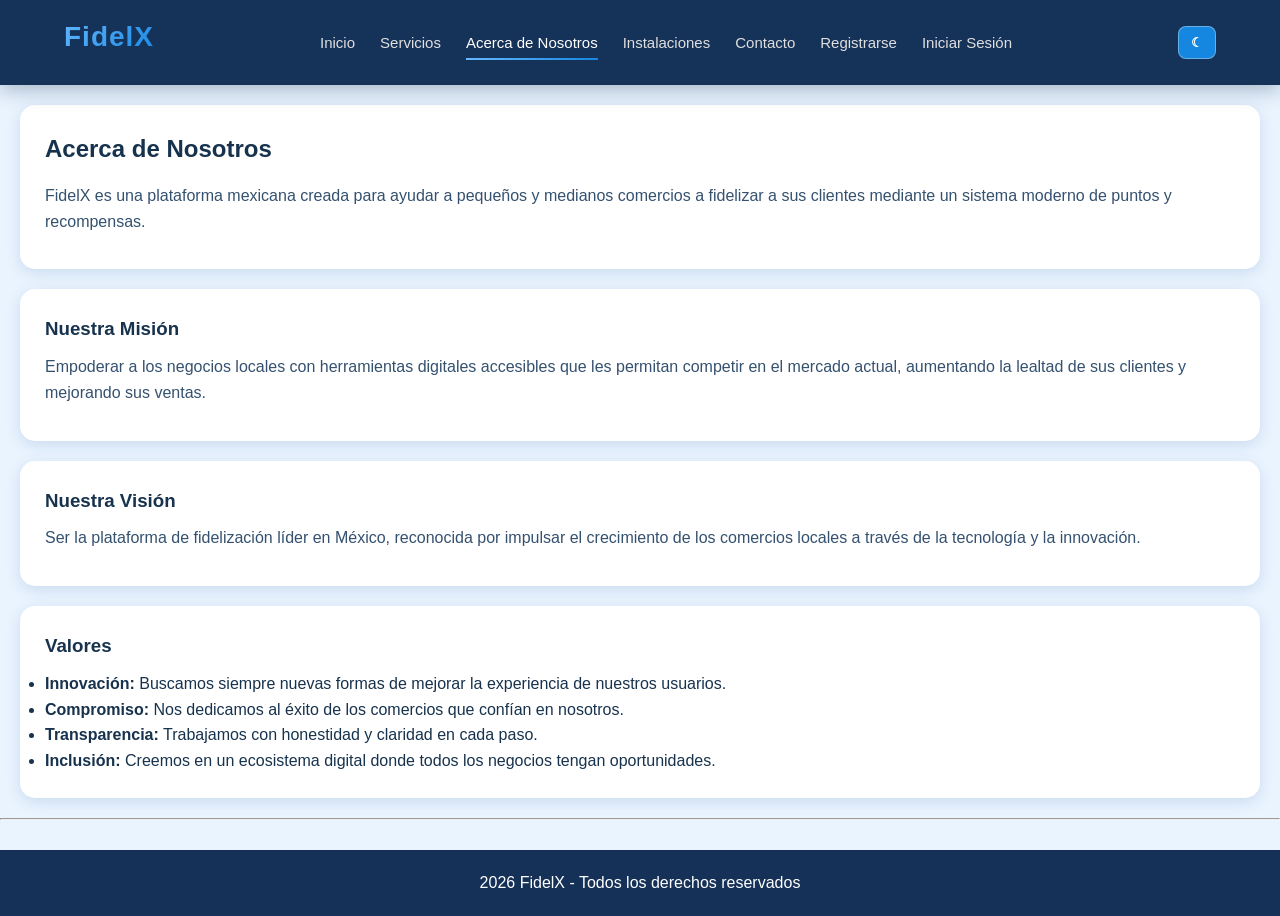
<file: html/acercanosotros.html>
<!DOCTYPE html>
<html lang="es">
<head>
    <meta charset="UTF-8">
    <meta name="viewport" content="width=device-width, initial-scale=1.0">
    <title>Acerca de Nosotros - FidelX</title>
    <link rel="stylesheet" href="../css/styles.css">
</head>
<body>
    <header>
        <h1>FidelX</h1>
        <nav>
            <ul>
                <li><a href="../html/index.html">Inicio</a></li>
                <li><a href="../html/servicios.html">Servicios</a></li>
                <li><a href="../html/acercanosotros.html" class="active">Acerca de Nosotros</a></li>
                <li><a href="../html/instalaciones.html">Instalaciones</a></li>
                <li><a href="../html/contacto.html">Contacto</a></li>
                <li><a href="../registro.php">Registrarse</a></li>
                <li><a href="../login.php">Iniciar Sesión</a></li>
            </ul>
        </nav>
        <button id="modo-oscuro" class="modo-btn" type="button">☾</button>
    </header>

    <main>
        <section>
            <h2>Acerca de Nosotros</h2>
            <p>FidelX es una plataforma mexicana creada para ayudar a pequeños y medianos comercios a fidelizar a sus clientes mediante un sistema moderno de puntos y recompensas.</p>
        </section>

        <section>
            <h3>Nuestra Misión</h3>
            <p>Empoderar a los negocios locales con herramientas digitales accesibles que les permitan competir en el mercado actual, aumentando la lealtad de sus clientes y mejorando sus ventas.</p>
        </section>

        <section>
            <h3>Nuestra Visión</h3>
            <p>Ser la plataforma de fidelización líder en México, reconocida por impulsar el crecimiento de los comercios locales a través de la tecnología y la innovación.</p>
        </section>

        <section>
            <h3>Valores</h3>
            <ul>
                <li><strong>Innovación:</strong> Buscamos siempre nuevas formas de mejorar la experiencia de nuestros usuarios.</li>
                <li><strong>Compromiso:</strong> Nos dedicamos al éxito de los comercios que confían en nosotros.</li>
                <li><strong>Transparencia:</strong> Trabajamos con honestidad y claridad en cada paso.</li>
                <li><strong>Inclusión:</strong> Creemos en un ecosistema digital donde todos los negocios tengan oportunidades.</li>
            </ul>
        </section>
    </main>

    <hr>
    <footer>2026 FidelX - Todos los derechos reservados</footer>
    <script src="../js/tema.js"></script>
</body>
</html>
</file>
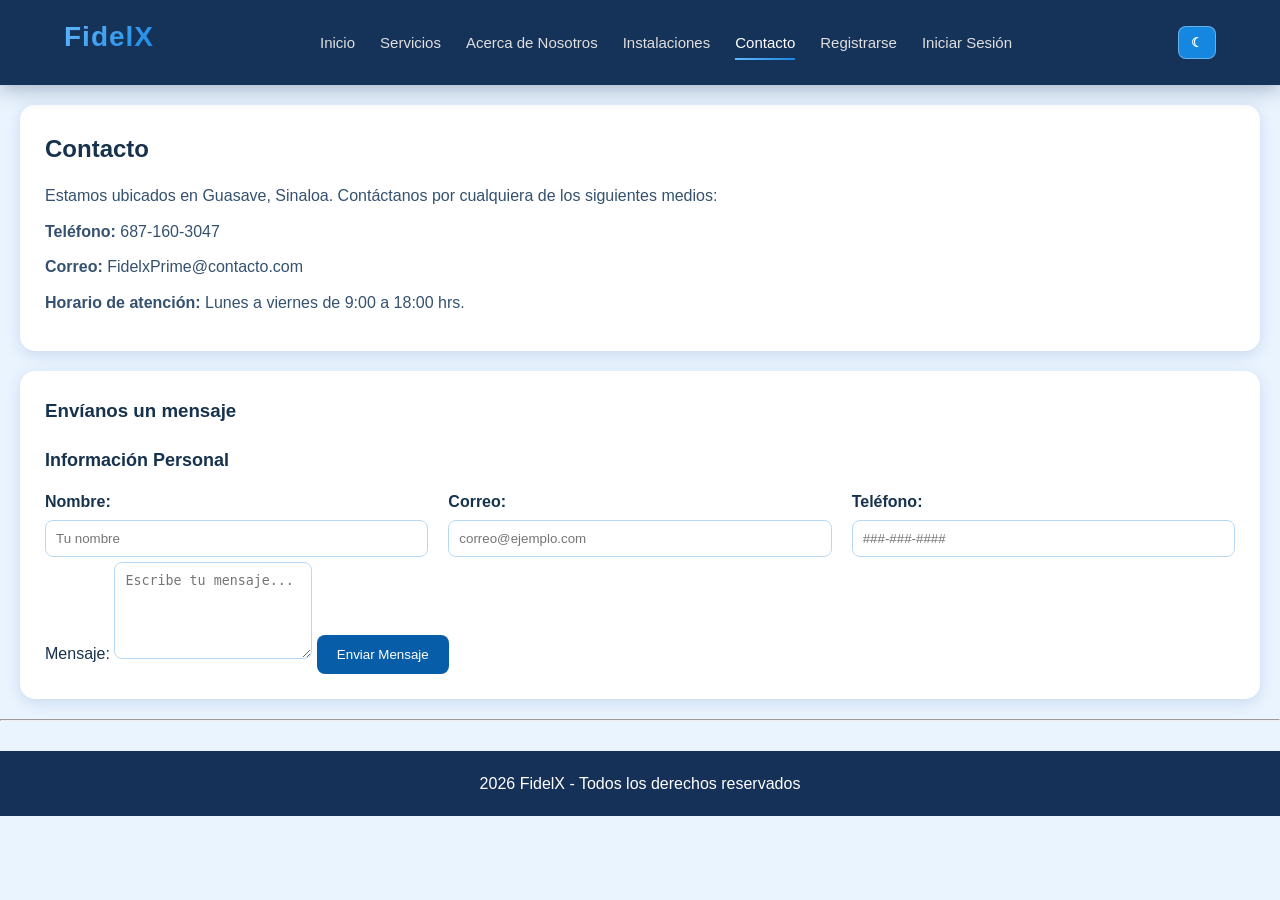
<file: html/contacto.html>
<!doctype html>
<html lang="es">
<head>
    <meta charset="UTF-8" />
    <meta name="viewport" content="width=device-width, initial-scale=1.0" />
    <title>Contacto - FidelX</title>
    <link rel="stylesheet" href="../css/styles.css" />
</head>
<body>
    <header>
        <h1>FidelX</h1>
        <nav>
            <ul>
                <li><a href="../html/index.html">Inicio</a></li>
                <li><a href="../html/servicios.html">Servicios</a></li>
                <li><a href="../html/acercanosotros.html">Acerca de Nosotros</a></li>
                <li><a href="../html/instalaciones.html">Instalaciones</a></li>
                <li><a href="../html/contacto.html" class="active">Contacto</a></li>
                <li><a href="../registro.php">Registrarse</a></li>
                <li><a href="../login.php">Iniciar Sesión</a></li>
            </ul>
        </nav>
        <button id="modo-oscuro" class="modo-btn" type="button">☾</button>
    </header>

    <main>
        <section>
            <h2>Contacto</h2>
            <p>Estamos ubicados en Guasave, Sinaloa. Contáctanos por cualquiera de los siguientes medios:</p>
            <p><strong>Teléfono:</strong> 687-160-3047</p>
            <p><strong>Correo:</strong> FidelxPrime@contacto.com</p>
            <p><strong>Horario de atención:</strong> Lunes a viernes de 9:00 a 18:00 hrs.</p>
        </section>

        <section>
            <h3>Envíanos un mensaje</h3>
            <form id="form" class="form">
                <fieldset>
                    <legend>Información Personal</legend>
                    <div class="fila">
                        <label>
                            Nombre:
                            <input type="text" name="nombre" placeholder="Tu nombre" required />
                        </label>
                        <label>
                            Correo:
                            <input type="email" name="email" placeholder="correo@ejemplo.com" required />
                        </label>
                        <label>
                            Teléfono:
                            <input type="tel" name="telefono" placeholder="###-###-####" required />
                        </label>
                    </div>
                    <label>
                        Mensaje:
                        <textarea name="mensaje" rows="5" placeholder="Escribe tu mensaje..." required></textarea>
                    </label>
                    <button type="submit">Enviar Mensaje</button>
                </fieldset>
            </form>
        </section>
    </main>

    <hr>
    <footer>2026 FidelX - Todos los derechos reservados</footer>
    <script>
        document.addEventListener("DOMContentLoaded", () => {
            const form = document.getElementById("form");
            form.addEventListener("submit", function(e) {
                const nombre = document.querySelector('input[name="nombre"]').value.trim();
                const email = document.querySelector('input[name="email"]').value.trim();
                const telefono = document.querySelector('input[name="telefono"]').value.trim();
                const mensaje = document.querySelector('textarea[name="mensaje"]').value.trim();
                if (!nombre || !email || !telefono || !mensaje) {
                    alert("Todos los campos son obligatorios");
                    e.preventDefault();
                } else {
                    alert("Mensaje enviado correctamente. Te contactaremos pronto.");
                    e.preventDefault();
                    form.reset();
                }
            });
        });
    </script>
    <script src="../js/tema.js"></script>
</body>
</html>
</file>
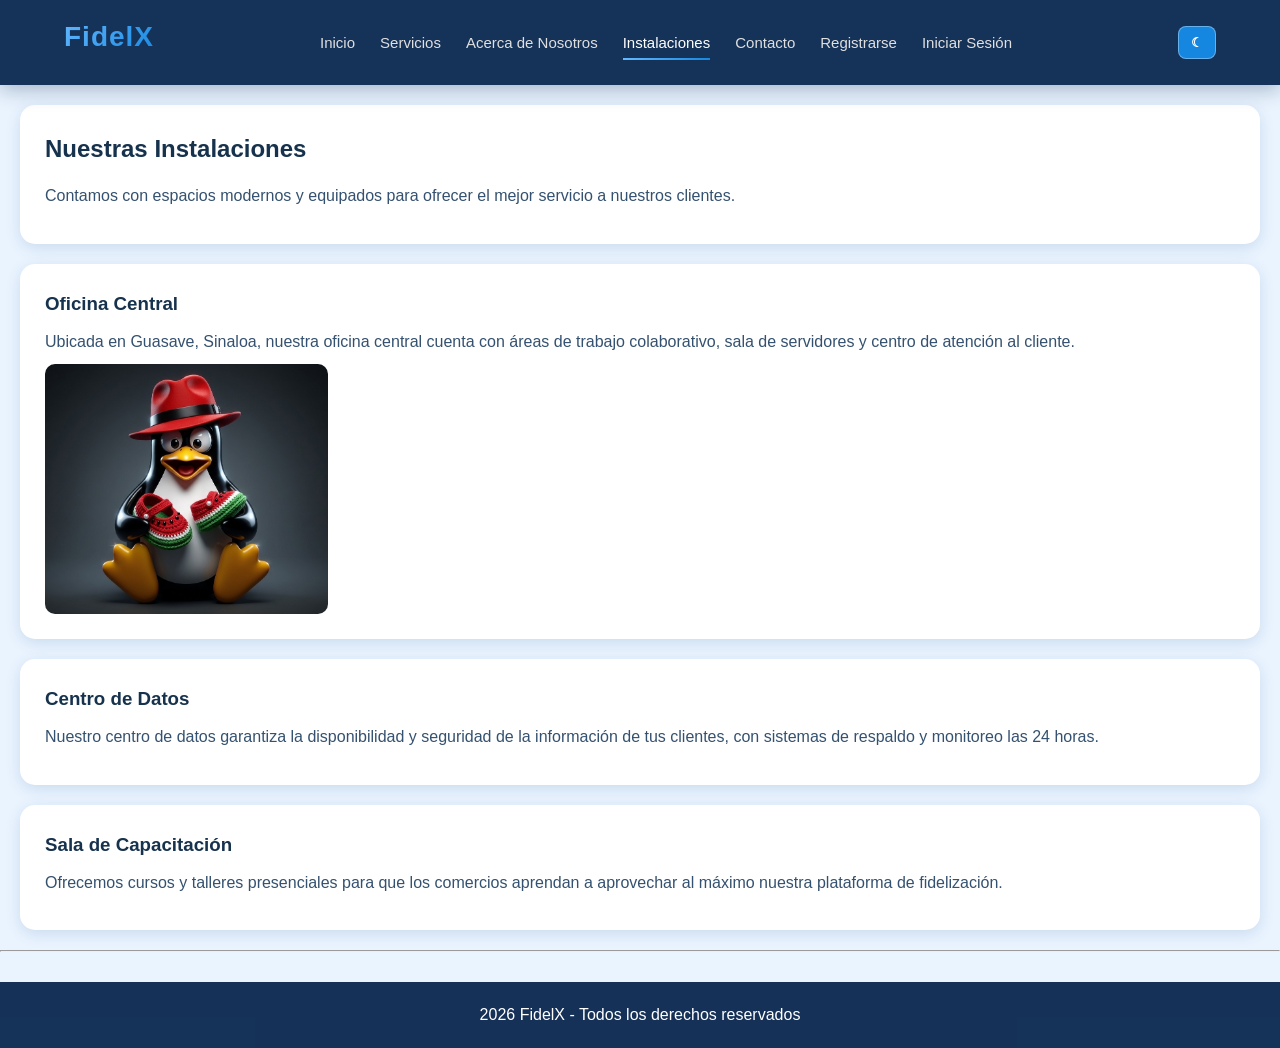
<file: html/instalaciones.html>
<!DOCTYPE html>
<html lang="es">
<head>
    <meta charset="UTF-8">
    <meta name="viewport" content="width=device-width, initial-scale=1.0">
    <title>Instalaciones - FidelX</title>
    <link rel="stylesheet" href="../css/styles.css">
</head>
<body>
    <header>
        <h1>FidelX</h1>
        <nav>
            <ul>
                <li><a href="../html/index.html">Inicio</a></li>
                <li><a href="../html/servicios.html">Servicios</a></li>
                <li><a href="../html/acercanosotros.html">Acerca de Nosotros</a></li>
                <li><a href="../html/instalaciones.html" class="active">Instalaciones</a></li>
                <li><a href="../html/contacto.html">Contacto</a></li>
                <li><a href="../registro.php">Registrarse</a></li>
                <li><a href="../login.php">Iniciar Sesión</a></li>
            </ul>
        </nav>
        <button id="modo-oscuro" class="modo-btn" type="button">☾</button>
    </header>

    <main>
        <section>
            <h2>Nuestras Instalaciones</h2>
            <p>Contamos con espacios modernos y equipados para ofrecer el mejor servicio a nuestros clientes.</p>
        </section>

        <section>
            <h3>Oficina Central</h3>
            <p>Ubicada en Guasave, Sinaloa, nuestra oficina central cuenta con áreas de trabajo colaborativo, sala de servidores y centro de atención al cliente.</p>
            <div class="galeria">
                <img src="../imagenes/Zaplacoso.jpeg" alt="Oficina central">
            </div>
        </section>

        <section>
            <h3>Centro de Datos</h3>
            <p>Nuestro centro de datos garantiza la disponibilidad y seguridad de la información de tus clientes, con sistemas de respaldo y monitoreo las 24 horas.</p>
        </section>

        <section>
            <h3>Sala de Capacitación</h3>
            <p>Ofrecemos cursos y talleres presenciales para que los comercios aprendan a aprovechar al máximo nuestra plataforma de fidelización.</p>
        </section>
    </main>

    <hr>
    <footer>2026 FidelX - Todos los derechos reservados</footer>
    <script src="../js/tema.js"></script>
</body>
</html>
</file>
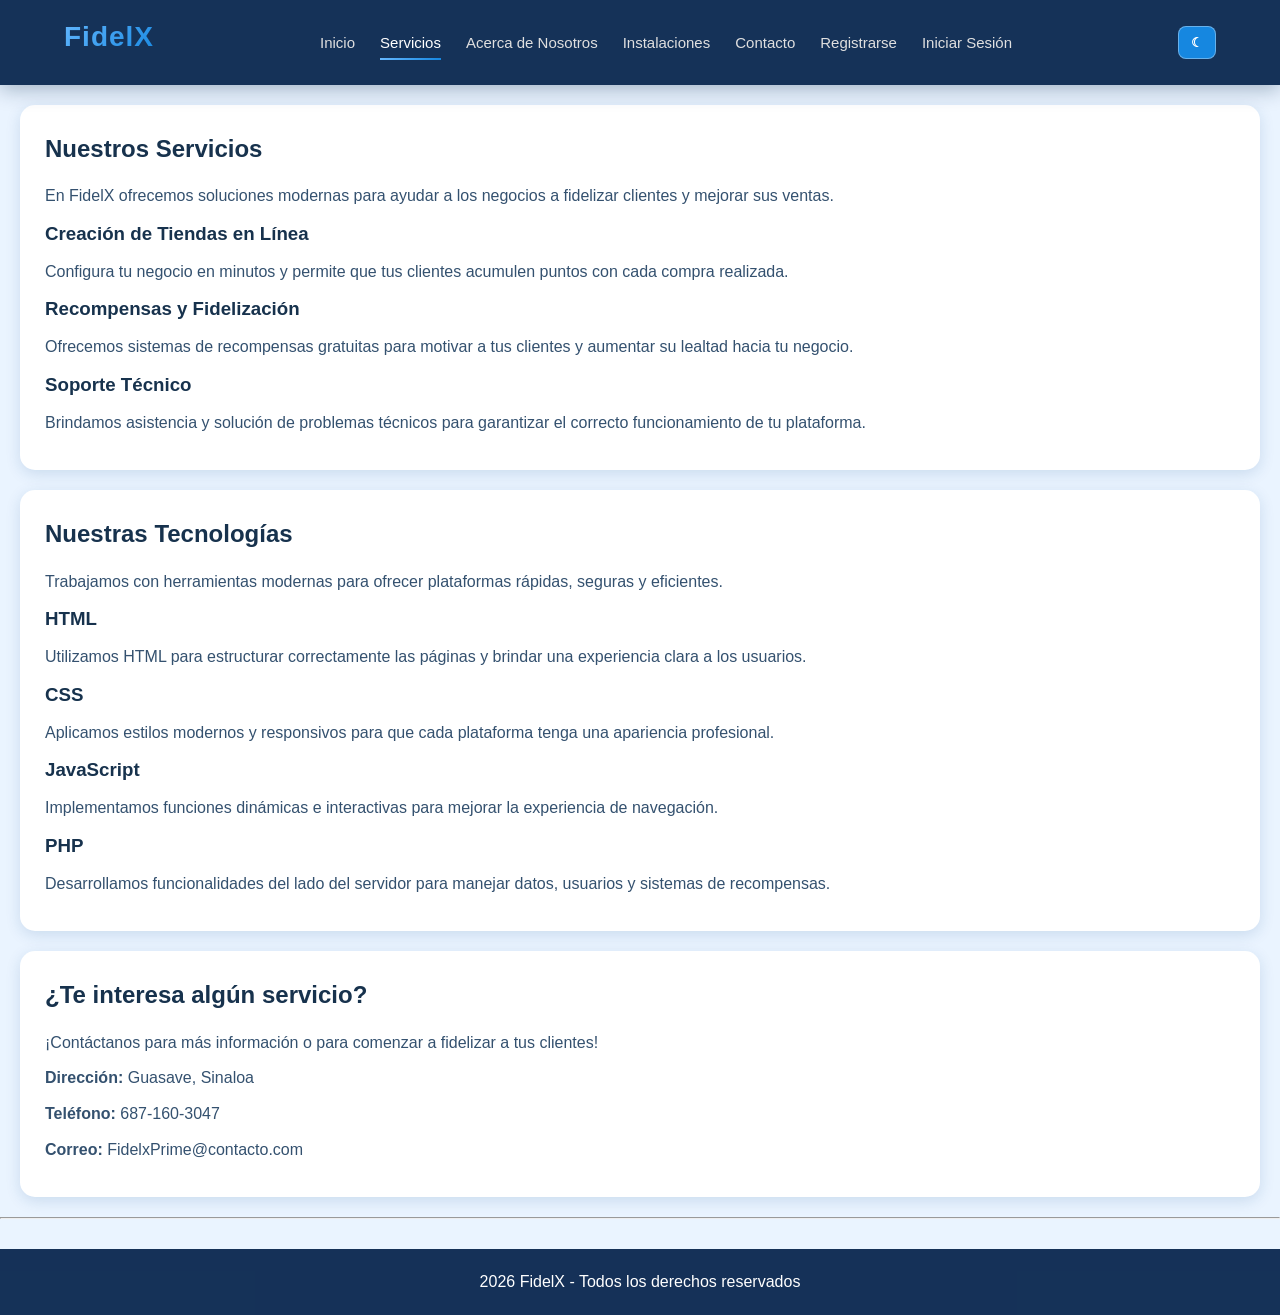
<file: html/servicios.html>
<!DOCTYPE html>
<html lang="es">
<head>
    <meta charset="UTF-8">
    <meta name="viewport" content="width=device-width, initial-scale=1.0">
    <title>Servicios - Fidelx</title>
    <link rel="stylesheet" href="../css/styles.css">
</head>

<body>
    <header>
        <h1>FidelX</h1>
        <nav>
            <ul>
                <li><a href="../html/index.html">Inicio</a></li>
                <li><a href="../html/servicios.html" class="active">Servicios</a></li>
                <li><a href="../html/acercanosotros.html">Acerca de Nosotros</a></li>
                <li><a href="../html/instalaciones.html">Instalaciones</a></li>
                <li><a href="../html/contacto.html">Contacto</a></li>
                <li><a href="../registro.php">Registrarse</a></li>
                <li><a href="../login.php">Iniciar Sesión</a></li>
            </ul>
        </nav> 
        <button id="modo-oscuro" class="modo-btn" type="button">☾</button>
    </header>   

    <main>
        <!--Servicios-->
        <section id="servicios">
            <h2>Nuestros Servicios</h2>
            <p>En FidelX ofrecemos soluciones modernas para ayudar a los negocios a fidelizar clientes y mejorar sus ventas.</p>

            <h3>Creación de Tiendas en Línea</h3>
            <p>Configura tu negocio en minutos y permite que tus clientes acumulen puntos con cada compra realizada.</p>

            <h3>Recompensas y Fidelización</h3>
            <p>Ofrecemos sistemas de recompensas gratuitas para motivar a tus clientes y aumentar su lealtad hacia tu negocio.</p>

            <h3>Soporte Técnico</h3>
            <p>Brindamos asistencia y solución de problemas técnicos para garantizar el correcto funcionamiento de tu plataforma.</p>
        </section>

        <!--Equipos-->
        <section id="equipos">
            <h2>Nuestras Tecnologías</h2>
            <p>Trabajamos con herramientas modernas para ofrecer plataformas rápidas, seguras y eficientes.</p>

            <h3>HTML</h3>
            <p>Utilizamos HTML para estructurar correctamente las páginas y brindar una experiencia clara a los usuarios.</p>

            <h3>CSS</h3>
            <p>Aplicamos estilos modernos y responsivos para que cada plataforma tenga una apariencia profesional.</p>

            <h3>JavaScript</h3>
            <p>Implementamos funciones dinámicas e interactivas para mejorar la experiencia de navegación.</p>

            <h3>PHP</h3>
            <p>Desarrollamos funcionalidades del lado del servidor para manejar datos, usuarios y sistemas de recompensas.</p>
        </section>


        <!--Contacto-->
        <section id="contacto">
            <h2>¿Te interesa algún servicio?</h2>
            <p>¡Contáctanos para más información o para comenzar a fidelizar a tus clientes!</p>
            <p><strong>Dirección:</strong> Guasave, Sinaloa</p>
            <p><strong>Teléfono:</strong> 687-160-3047</p>
            <p><strong>Correo:</strong> FidelxPrime@contacto.com</p>
        </section>
    </main>

    <hr>

    <footer> 2026 FidelX - Todos los derechos reservados</footer>
    <script src="../js/tema.js"></script>
</body>
</html>
</file>
<file: css/styles.css>
* {
    margin: 0;
    padding: 0;
    box-sizing: border-box;
}

:root {
    --fondo: #eaf4ff;
    --texto: #17324d;
    --texto-suave: #34516f;
    --header: rgba(8, 38, 78, 0.94);
    --seccion: #ffffff;
    --card: #ffffff;
    --card-suave: #f0f7ff;
    --azul: #1687e0;
    --azul-oscuro: #075da8;
    --azul-claro: #65b8ff;
    --borde: #b8d9f5;
    --sombra: rgba(10, 74, 132, 0.14);
}

body.dark-mode {
    --fondo: #071827;
    --texto: #edf7ff;
    --texto-suave: #c5dbef;
    --header: rgba(2, 17, 33, 0.96);
    --seccion: #0d253a;
    --card: #12304a;
    --card-suave: #173c5c;
    --azul: #4aaeff;
    --azul-oscuro: #1b77c8;
    --azul-claro: #8fd0ff;
    --borde: #2b628e;
    --sombra: rgba(0, 0, 0, 0.28);
}

/* Body */
body {
    font-family: Arial, sans-serif;
    background: var(--fondo);
    color: var(--texto);
    line-height: 1.6;
    transition: background 0.3s ease, color 0.3s ease;
}

/* Header */
header {
    background: var(--header);
    backdrop-filter: blur(12px);
    -webkit-backdrop-filter: blur(12px);
    color: white;
    padding: 15px 5%;
    display: flex;
    justify-content: space-between;
    align-items: center;
    position: sticky;
    top: 0;
    z-index: 1000;
    box-shadow: 0 4px 20px rgba(5, 36, 72, 0.32);
}

header h1 {
    font-size: 28px;
    background: linear-gradient(135deg, var(--azul-claro), var(--azul));
    -webkit-background-clip: text;
    -webkit-text-fill-color: transparent;
    letter-spacing: 1px;
}

/* Menu */
nav ul {
    list-style: none;
    display: flex;
    gap: 25px;
}

nav li {
    position: relative;
}

nav a {
    color: #e0e0e0;
    text-decoration: none;
    font-size: 15px;
    font-weight: 500;
    transition: 0.3s ease;
}

nav a::after {
    content: "";
    position: absolute;
    width: 0%;
    height: 2px;
    background: linear-gradient(90deg, var(--azul-claro), var(--azul));
    left: 0;
    bottom: -5px;
    transition: 0.3s;
}

nav a:hover,
nav a.active {
    color: white;
}

nav a:hover::after,
nav a.active::after {
    width: 100%;
}

.modo-btn {
    border: 1px solid rgba(255, 255, 255, 0.35);
    border-radius: 8px;
    background: var(--azul);
    color: white;
    padding: 8px 12px;
    cursor: pointer;
    font-weight: bold;
    transition: 0.3s ease;
}

.modo-btn:hover {
    background: var(--azul-oscuro);
}

/* Secciones */
section {
    margin: 20px;
    padding: 25px;
    border-radius: 15px;
    background: var(--seccion);
    box-shadow: 0 4px 15px var(--sombra);
    transition: 0.3s ease;
}

section:hover {
    transform: translateY(-5px);
}

/* Titulos */
h1 {
    margin-bottom: 10px;
}

h2 {
    margin-bottom: 15px;
    color: var(--texto);
}

h3 {
    margin-bottom: 10px;
    color: var(--texto);
}

/* Parrafos */
p {
    margin-bottom: 10px;
    color: var(--texto-suave);
}

/* Hero */
.hero {
    position: relative;
    overflow: hidden;
    padding: 0;
}

/* Slider */
.slider-contenedor {
    position: relative;
    width: 100%;
    height: 500px;
    overflow: hidden;
    border-radius: 15px;
}

/* Imagenes */
.slide {
    position: absolute;
    width: 100%;
    height: 100%;
    object-fit: cover;
    opacity: 0;
    transition: opacity 1s ease;
}

.slide-active {
    opacity: 1;
}

/* Botones slider */
.slider-contenedor button {
    position: absolute;
    top: 50%;
    transform: translateY(-50%);
    border: none;
    padding: 12px 16px;
    cursor: pointer;
    border-radius: 50%;
    background: rgba(0, 0, 0, 0.5);
    color: white;
    font-size: 20px;
    z-index: 10;
    transition: 0.3s;
}

.slider-contenedor button:hover {
    background: var(--azul);
}

#prev {
    left: 15px;
}

#next {
    right: 15px;
}

/* Overlay */
.overlay {
    position: absolute;
    inset: 0;
    background: rgba(0, 0, 0, 0.45);
    display: flex;
    justify-content: center;
    align-items: center;
    text-align: center;
}

/* Texto Hero */
.hero-texto {
    color: white;
    max-width: 700px;
    padding: 20px;
}

.hero-texto h2 {
    font-size: 42px;
    color: white;
}

.hero-texto p {
    color: #f1f1f1;
    font-size: 18px;
}

/* Botones */
.botones {
    margin-top: 20px;
}

.button {
    display: inline-block;
    padding: 12px 24px;
    margin: 5px;
    border-radius: 8px;
    text-decoration: none;
    background: var(--azul);
    color: white;
    transition: 0.3s ease;
    font-weight: bold;
}

.button:hover {
    background: var(--azul-oscuro);
    transform: scale(1.05);
}

/* Servicios */
.servicios-contenedor {
    display: flex;
    gap: 20px;
    flex-wrap: wrap;
    justify-content: center;
}

.card {
    width: 320px;
    background: var(--card);
    border-radius: 15px;
    overflow: hidden;
    padding: 20px;
    text-align: center;
    transition: 0.3s ease;
    box-shadow: 0 3px 12px var(--sombra);
}

.card:hover {
    transform: translateY(-8px);
}

.card img {
    width: 100%;
    height: 220px;
    object-fit: cover;
    border-radius: 10px;
    margin-top: 10px;
}

/* Acerca de nosotros */
.acerca-flex {
    display: flex;
    justify-content: space-between;
    align-items: center;
    gap: 40px;
}

.acerca-texto {
    flex: 1;
}

.acerca-contenedor {
    flex: 1;
    display: grid;
    grid-template-columns: repeat(2, 1fr);
    gap: 20px;
}

/* Cards tecnologias */
.tech {
    background: var(--card-suave);
    padding: 20px;
    border-radius: 12px;
    text-align: center;
    cursor: pointer;
    transition: 0.3s ease;
}

.tech:hover {
    background: var(--azul);
    color: white;
    transform: scale(1.05);
}

.tech:hover h3 {
    color: white;
}

.tech img {
    width: 70px;
    margin-bottom: 10px;
}

/* Info tech */
.info-tech {
    margin-top: 20px;
    background: var(--azul-oscuro);
    color: white;
    padding: 15px;
    border-radius: 10px;
    display: none;
}

/* Formulario */
form {
    margin-top: 20px;
}

fieldset {
    border: none;
}

legend {
    font-size: 18px;
    margin-bottom: 15px;
    font-weight: bold;
}

.fila {
    display: flex;
    gap: 20px;
    flex-wrap: wrap;
}

.fila label {
    flex: 1;
    display: flex;
    flex-direction: column;
    font-weight: bold;
}

/* Inputs */
input,
textarea {
    margin-top: 5px;
    padding: 10px;
    border-radius: 8px;
    border: 1px solid var(--borde);
    background: var(--card);
    color: var(--texto);
    transition: 0.3s;
}

input:focus,
textarea:focus {
    border-color: var(--azul);
    outline: none;
}

/* Boton form */
button[type="submit"] {
    margin-top: 15px;
    padding: 12px 20px;
    border: none;
    border-radius: 8px;
    background: var(--azul-oscuro);
    color: white;
    cursor: pointer;
    transition: 0.3s;
}

button[type="submit"]:hover {
    background: var(--azul);
}

/* Galeria */
.galeria {
    display: grid;
    grid-template-columns: repeat(auto-fill, minmax(250px, 1fr));
    gap: 20px;
}

.galeria img {
    width: 100%;
    height: 250px;
    object-fit: cover;
    border-radius: 10px;
}

/* Footer */
footer {
    text-align: center;
    padding: 20px;
    background: var(--header);
    color: white;
    margin-top: 30px;
}

footer p {
    color: white;
}

/* Login */
.login-section {
    max-width: 420px;
    margin: 40px auto;
}

.login-form label {
    display: block;
    margin-bottom: 15px;
    font-weight: bold;
}

.login-form input {
    width: 100%;
    margin-top: 5px;
}

.error-msg {
    background: #d32f2f;
    color: white;
    padding: 12px;
    border-radius: 8px;
    margin-bottom: 20px;
    text-align: center;
}

.success-msg {
    background: #2e7d32;
    color: white;
    padding: 12px;
    border-radius: 8px;
    margin-bottom: 20px;
    text-align: center;
}

.success-msg a {
    color: #ffd54f;
    font-weight: bold;
}

/* Zoom imagenes */
.img-servicio {
    transition: transform 0.3s ease;
    cursor: pointer;
}

.img-servicio.zoomed {
    transform: scale(1.1);
}

/* Responsive */
@media screen and (max-width: 768px) {
    header {
        flex-direction: column;
        gap: 15px;
    }

    nav ul {
        flex-wrap: wrap;
        justify-content: center;
    }

    .hero-texto h2 {
        font-size: 30px;
    }

    .hero-texto p {
        font-size: 16px;
    }

    .acerca-flex {
        flex-direction: column;
    }

    .card {
        width: 100%;
    }

    .fila {
        flex-direction: column;
    }

    .slider-contenedor {
        height: 350px;
    }
}

@media screen and (max-width: 480px) {
    nav ul {
        flex-direction: column;
        align-items: center;
    }

    .hero-texto h2 {
        font-size: 24px;
    }

    .hero-texto p {
        font-size: 14px;
    }

    .acerca-contenedor {
        grid-template-columns: 1fr;
    }

    .slider-contenedor {
        height: 250px;
    }
}
</file>
